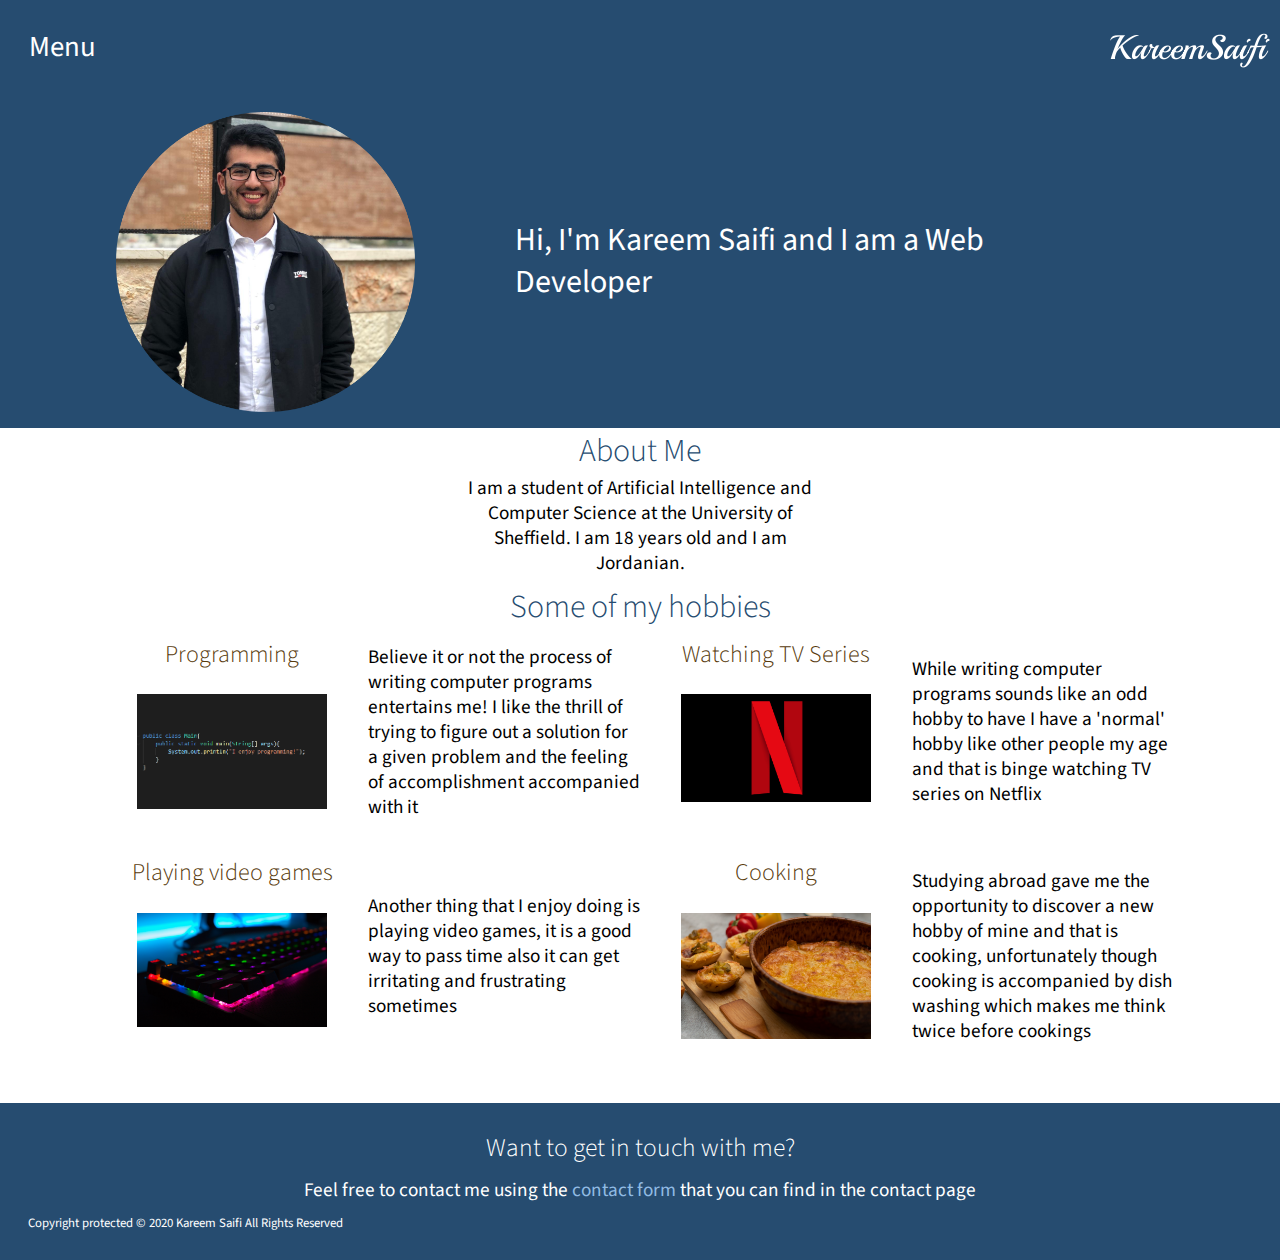
<file: index.html>
<!DOCTYPE html>
<html>
    <head>
        <title>Homepage</title>
        <meta author="Kareem Saifi" lang="en" />
        <meta name="viewport" content="width=device-width, initial-scale=1.0">
        <link href="Stylesheets/main.css" rel="stylesheet">
        <link rel="stylesheet" media="screen and (min-width: 900px)" href="Stylesheets/wide.css">
    </head>
    <body>
        <nav id="navigation">
            <a href = "index.html" class="nav_link">Home</a>
            <a href = "degree.html" class="nav_link">My Degree</a>
            <a href = "contact.html" class="nav_link">Contact Me</a>
        </nav>
        <div id="main">
        <header>
            <p id="menu" onClick="trigger()">Menu</p>
            <img src="Pictures/logo.png" id="logo" alt=''/>
        </header>
        <main>
            <section class="header_extension">
                <img src="Pictures/kareem.png" alt="A picture of Kareem Saifi"/>
                <p>Hi, I'm Kareem Saifi and I am a Web Developer</p> 
            </section>
            <section class="center_text">
                <h1>About Me</h1>
                <p>I am a student of Artificial Intelligence and Computer Science at the University of Sheffield. I am 18 years old and I am Jordanian.</p>
            </section>
            <section id ="hobbies">
                <h1>Some of my hobbies</h1>
                <div class = "grid">
                    <div class = "item grid">
                        <div class = "thumbnail">
                            <h2>Programming</h2>
                            <img id="coding" src="Pictures/coding.PNG" alt="An example code to demonstrate coding" />
                        </div>
                        <p>Believe it or not the process of writing computer programs entertains me! I like the thrill of trying to figure out a solution for a given problem and the feeling of accomplishment accompanied with it</p>         
                    </div>
                    <div class = "item grid">
                        <div class="thumbnail">
                            <h2>Watching TV Series</h2>
                            <img id="Netflix" src = "Pictures/netflixlogo.jpg" alt="a picture of netflix logo" />
                        </div>
                        <p>While writing computer programs sounds like an odd hobby to have I have a 'normal' hobby like other people my age and that is binge watching TV series on Netflix</p>
                    </div>
                    <div class = "item grid">
                        <div class = "thumbnail">
                            <h2>Playing video games</h2>
                            <img id="coding" src="Pictures/gaming.jpg" alt="A picture of an RGB keyboard to indicate gaming"/>
                        </div>
                        <p>Another thing that I enjoy doing is playing video games, it is a good way to pass time also it can get irritating and frustrating sometimes</p>         
                    </div>
                    <div class = "item grid">
                        <div class = "thumbnail">
                            <h2>Cooking</h2>
                            <img id="cooking" src="Pictures/cooking.jpg" alt="A picture of food" />
                        </div>
                        <p>Studying abroad gave me the opportunity to discover a new hobby of mine and that is cooking, unfortunately though cooking is accompanied by dish washing which makes me think twice before cookings</p>         
                    </div>
                </div>
            </section>
        </main>
        <footer>
            <h1 class = "footer_header">Want to get in touch with me?</h1>
            <p>Feel free to contact me using the <a href="contact.html" title="Contact page">contact form</a> that you can find in the contact page</a></p>
            <p id="copyright">Copyright protected &copy; 2020 Kareem Saifi All Rights Reserved</p>
        </footer>
        </div>
        <script src="Scripts/script.js"></script>
    </body>
</html>
</file>
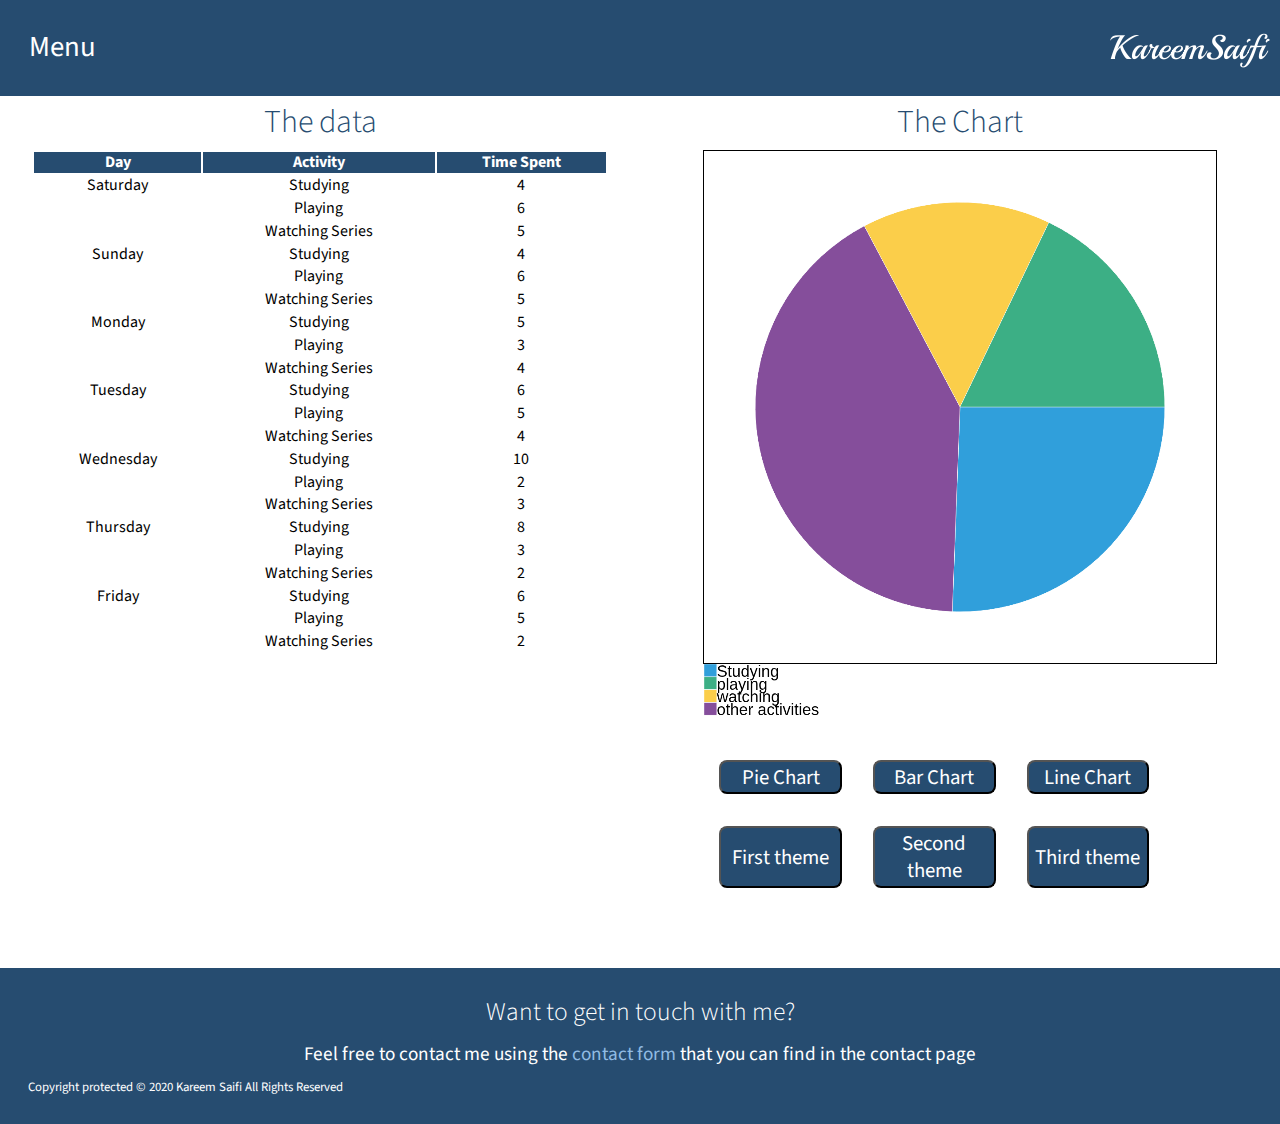
<file: canvas.html>
<!DOCTYPE html>
<html>
    <head>
        <title>Data Visualisation</title>
        <meta author="Kareem Saifi" lang="en" />
        <meta name="viewport" content="width=device-width, initial-scale=1.0">
        <link href="Stylesheets/main.css" rel="stylesheet">
        <link rel="stylesheet" media="screen and (min-width: 900px)" href="Stylesheets/wide.css">
    </head>
    <body>
        <nav id="navigation">
            <a href = "index.html" class="nav_link">Home</a>
            <a href = "degree.html" class="nav_link">My Degree</a>
            <a href = "contact.html" class="nav_link">Contact Me</a>
        </nav>
        <div id="main">
        <header>
            <p id="menu" onClick="trigger()">Menu</p>
            <img src="Pictures/logo.png" id="logo" alt=''/>
        </header>
        <main>
        <div class="grid">
            <div>
                <h1>The data</h1>
                <table>
                    <tr><th>Day</th><th>Activity</th><th>Time Spent</th></tr>
                    <tr><td>Saturday</td><td>Studying</td><td>4</td></tr>
                    <tr><td></td><td>Playing</td><td>6</td></tr>
                    <tr><td></td><td>Watching Series</td><td>5</td></tr>
                    <tr><td>Sunday</td><td>Studying</td><td>4</td></tr>
                    <tr><td></td><td>Playing</td><td>6</td></tr>
                    <tr><td></td><td>Watching Series</td><td>5</td></tr>
                    <tr><td>Monday</td><td>Studying</td><td>5</td></tr>
                    <tr><td></td><td>Playing</td><td>3</td></tr>
                    <tr><td></td><td>Watching Series</td><td>4</td></tr>
                    <tr><td>Tuesday</td><td>Studying</td><td>6</td></tr>
                    <tr><td></td><td>Playing</td><td>5</td></tr>
                    <tr><td></td><td>Watching Series</td><td>4</td></tr>
                    <tr><td>Wednesday</td><td>Studying</td><td>10</td></tr>
                    <tr><td></td><td>Playing</td><td>2</td></tr>
                    <tr><td></td><td>Watching Series</td><td>3</td></tr>
                    <tr><td>Thursday</td><td>Studying</td><td>8</td></tr>
                    <tr><td></td><td>Playing</td><td>3</td></tr>
                    <tr><td></td><td>Watching Series</td><td>2</td></tr>
                    <tr><td>Friday</td><td>Studying</td><td>6</td></tr>
                    <tr><td></td><td>Playing</td><td>5</td></tr>
                    <tr><td></td><td>Watching Series</td><td>2</td></tr>
                </table>
            </div>
            <div>
                <h1>The Chart</h1>
                <canvas id="canvas"></canvas>
                <canvas id="legend"></canvas>
                <div class="canvas_buttons">
                <button id="btn_pie">Pie Chart</button>
                <button id="btn_bar">Bar Chart</button>
                <button id="btn_line">Line Chart</button>
                </div>
                <div class = "canvas_buttons">
                <button id="btn_theme1">First theme</button>
                <button id="btn_theme2">Second theme</button>
                <button id="btn_theme3">Third theme</button>
                </div>
            </div>
        </main>
        <footer>
            <h1 class = "footer_header">Want to get in touch with me?</h1>
            <p>Feel free to contact me using the <a href="contact.html" title="Contact page">contact form</a> that you can find in the contact page</a></p>
            <p id="copyright">Copyright protected &copy; 2020 Kareem Saifi All Rights Reserved</p>
        </footer>
        </div>
        <script src="Scripts/script.js"></script>
        <script src="Scripts/canvas.js"></script>
    </body>
</html>
</file>
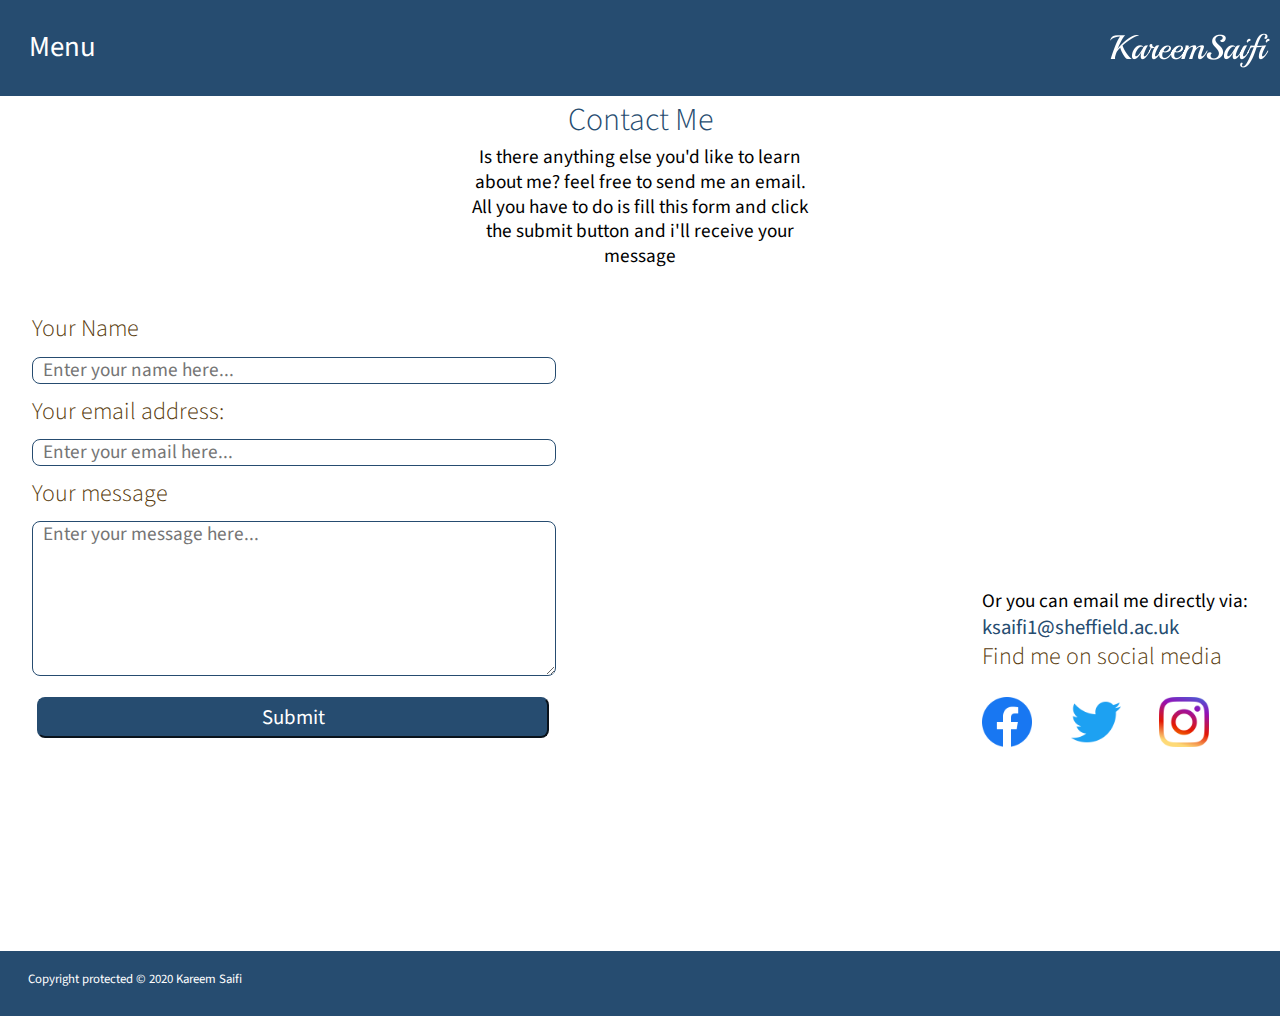
<file: contact.html>
<!DOCTYPE html>
<html lang="en">
    <head>
        <title>Contact Me</title>
        <meta author="Kareem Saifi" lang="en" charset="utf 8"/>
        <meta name="viewport" content="width=device-width, initial-scale=1.0">
        <link href="Stylesheets/main.css" rel="stylesheet">
        <link href="Stylesheets/wide.css" media="screen and (min-width: 1025px)" rel="stylesheet">
    </head>
    <body>
        <nav id="navigation">
            <a href = "index.html" class="nav_link">Home</a>
            <a href = "degree.html" class="nav_link">My Degree</a>
            <a href = "contact.html" class="nav_link">Contact Me</a>
        </nav>
        <div id="main">
        <header>
            <p id="menu" onClick="trigger()">Menu</p>
            <img src="Pictures/logo.png" id="logo" alt=''/>
        </header>
        <main>
            <section class="center_text">
                <h1>Contact Me</h1>
                <p>Is there anything else you'd like to learn about me? feel free to send me an email.</p>
                <p>All you have to do is fill this form and click the submit button and i'll receive your message</p>
            </section>
            <div class="grid">
                <div id="contact_form">
                    <form action="https://www.dcs.shef.ac.uk/cgi-intranet/public/FormMail.php" method="post" id="form">
                        <input type="hidden" name="recipients" value="ksaifi1@sheffield.ac.uk">
                        <ul>
                            <li>
                                <label for="from">Your Name</label>
                                <input type="text" id="from" name="from" class="input" placeholder="Enter your name here..." required>
                            </li>
                            <li>
                                <label for="email">Your email address:</label>
                                <input type="email" id="email" name="email" class="input" placeholder="Enter your email here..." required>
                            </li>
                            <li>
                                <label for="message">Your message</label>
                                <textarea form = "form" id="message" name="message" class="input" placeholder="Enter your message here..." required></textarea>
                            </li>
                            <li>
                                <input type="submit" name="submit" id="submit" class="button" value="Submit">
                            </li>
                        </ul>
                    </form>
                </div>
                <div id="external_contact">
                    <section id="direct_contact">
                        <p>Or you can email me directly via:</p>
                        <a class="email" href="mailto:ksaifi1@sheffield.ac.uk">ksaifi1@sheffield.ac.uk</a>
                    </section>
                    <section id="social">
                        <h2>Find me on social media</h1>
                        <div id="social_icons">
                            <a href="https://www.facebook.com/kareem.saifi02/" target="_blank"><img src="Pictures/facebook.png"/></a>
                            <a href="https://twitter.com/_kareemsaifi" target="_blank"><img src="Pictures/twitter.png"/></a>
                            <a href="https://www.instagram.com/_.kareemsaifi/" target="_blank"><img src="Pictures/instagram.png"/></a>
                        </div>
                    </section>
                </div>
            </div>
        </main>
        <footer class="short_footer">
            <p id="copyright">Copyright protected &copy; 2020 Kareem Saifi</p>
        </footer>
        </div>
        <script src="Scripts/script.js"></script>
    </body>
</html>
</file>
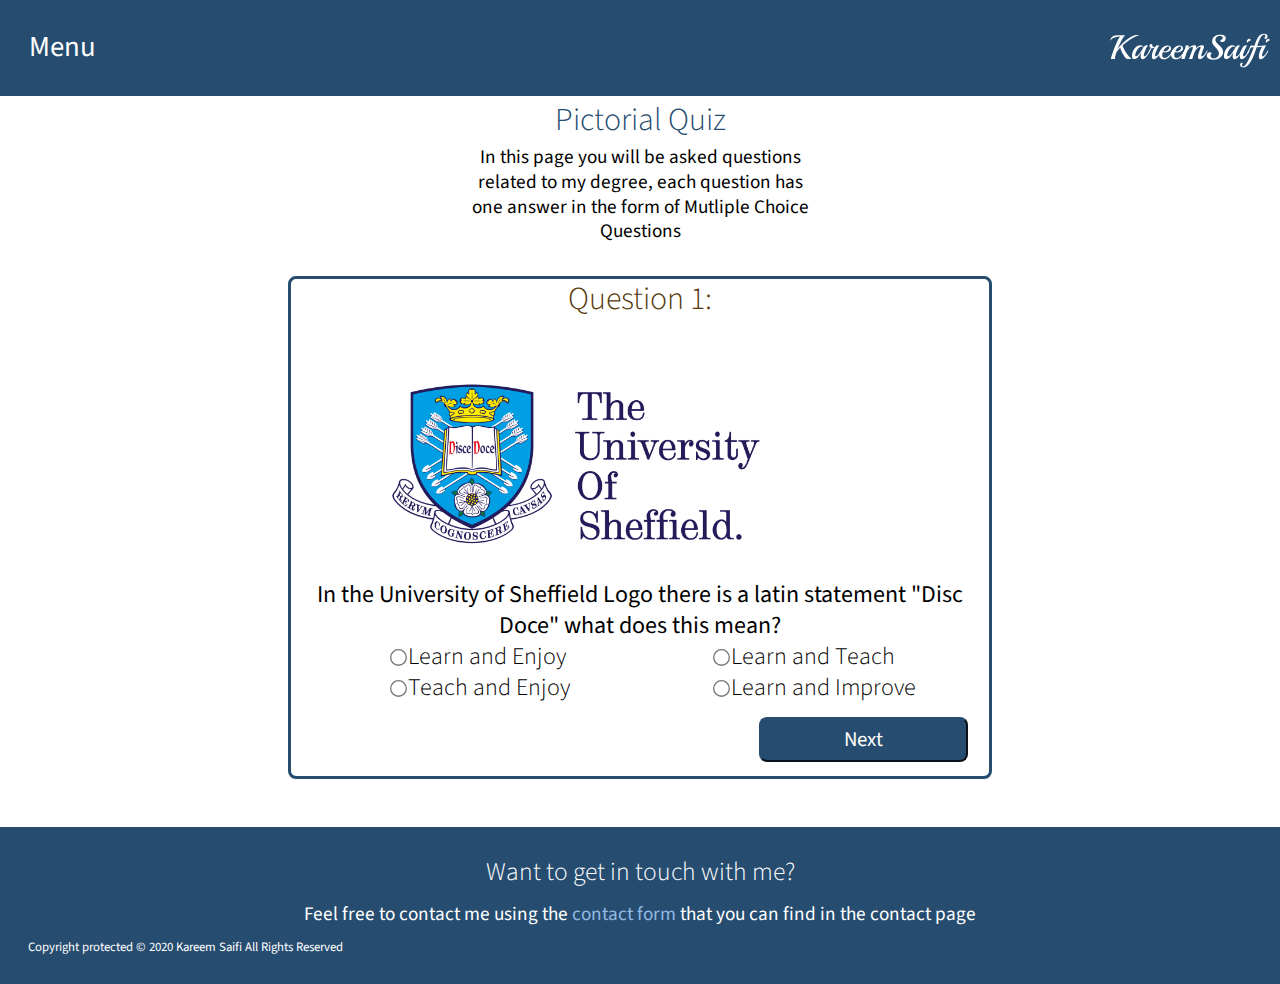
<file: quiz.html>
<!DOCTYPE html>
<html>
    <head>
        <title>Pictorial Quiz</title>
        <meta author="Kareem Saifi" lang="en" />
        <meta name="viewport" content="width=device-width, initial-scale=1.0">
        <link href="Stylesheets/main.css" rel="stylesheet">
        <link rel="stylesheet" media="screen and (min-width: 900px)" href="Stylesheets/wide.css">
    </head>
    <body>
        <nav id="navigation">
            <a href = "index.html" class="nav_link">Home</a>
            <a href = "degree.html" class="nav_link">My Degree</a>
            <a href = "contact.html" class="nav_link">Contact Me</a>
        </nav>
        <div id="main">
        <header>
            <p id="menu" onClick="trigger()">Menu</p>
            <img src="Pictures/logo.png" id="logo" alt=''/>
        </header>
        <main>
            <div class="center_text">
                <h1>Pictorial Quiz</h1>
                <p>In this page you will be asked questions related to my degree, each question has one answer in the form of Mutliple Choice Questions</p>
            </div>
            <div id="questions">
                <div class="question" id="question1">
                    <h2>Question 1:</h2>
                    <img src="Pictures/uos_logo.jpg" alt="University of Sheffield Logo">
                    <p>In the University of Sheffield Logo there is a latin statement "Disc Doce" what does this mean?</p>
                    <form id="firstQuestion">   
                        <div class="answers">
                            <div> 
                                <ul>
                                    <li>
                                        <input type="radio" name="Answer" id="first" value="">
                                        <label for="first">Learn and Enjoy</label>
                                    </li>
                                    <li>
                                        <input type="radio" name="Answer" id="second" value="">
                                        <label for="second">Teach and Enjoy</label>
                                    </li>
                                </ul>
                            </div>
                            <div>
                                <ul>
                                    <li>
                                        <input type="radio" name="Answer" id="third" value="a">
                                        <label for="third">Learn and Teach</label>       
                                    </li> 
                                    <li>
                                        <input type="radio" name="Answer" id="fourth" value="">
                                        <label for="fourth">Learn and Improve</label>
                                    </li>
                                </ul>
                            </div>
                        </div>
                            <button id="btn_next1" class="button next" type="button">Next</button>
                          
                    </form>
                </div>
                <div class="question" id="question2"> 
                    <h2>Question 2:</h2>
                    <img src="Pictures/programming.jpg" alt="A picture of a laptop with code">
                    <p>I have mentioned that java is an Object Oriented programming language, which of the below is not a programming language type</p>
                    <form id="secondQuestion">
                        <div class="answers">
                            <div> 
                                <ul>
                                    <li>
                                        <input type="radio" name="Answer" id="first" value="">
                                        <label for="first">Pseudo Programming Languages</label>
                                    </li>
                                    <li>
                                        <input type="radio" name="Answer" id="second" value="">
                                        <label for="second">Procedural Programming Languages</label>
                                    </li>
                                </ul>
                            </div>
                            <div>
                                <ul>
                                    <li>
                                        <input type="radio" name="Answer" id="third" value="a">
                                        <label for="third">Functional Programming Languages</label>       
                                    </li> 
                                    <li>
                                        <input type="radio" name="Answer" id="fourth" value="">
                                        <label for="fourth">All are valid</label>
                                    </li>
                                </ul>
                            </div>
                        </div>
                        <button id="btn_next2" class="button next" type="button">Next</button>   
                    </form>
                </div>
                <div class="question" id="question3">
                    <h2>Question 3:</h2>
                    <img src="Pictures/lecture_theater.jpg" alt="A picture of a lecture theater">
                    <p>What is the rank of the University of Sheffield in the world according to the 2021 QS World University Ranking</p>
                    <form id="thirdQuestion">
                        <div class="answers">
                            <div> 
                                <ul>
                                    <li>
                                        <input type="radio" name="Answer" id="first" value="">
                                        <label for="first">78th</label>
                                    </li>
                                    <li>
                                        <input type="radio" name="Answer" id="second" value="">
                                        <label for="second">80th</label>
                                    </li>
                                </ul>
                            </div>
                            <div>
                                <ul>
                                    <li>
                                        <input type="radio" name="Answer" id="third" value="a">
                                        <label for="third">117th</label>       
                                    </li> 
                                    <li>
                                        <input type="radio" name="Answer" id="fourth" value="">
                                        <label for="fourth">93rd</label>
                                    </li>
                                </ul>
                            </div>
                        </div>
                        <button id="btn_next3" class="button next" type="button">Submit</button>  
                    </form>
                </div>
                <div id = "score_div" class="question">
                    <h1>Congratulations! you have finished the quiz!</h1>
                    <h1>Your score was:</h1>
                    <h2><span id="score">a</span>/3</h2>
                    <h1>The correct answers were: </h1>
                    <ul>
                        <li>Learn and Teach</li>
                        <li>Pseudo Programming Languages</li>
                        <li>93rd</li>
                    </ul>
                </div>
            </div>
        </main>
        <footer>
            <h1 class = "footer_header">Want to get in touch with me?</h1>
            <p>Feel free to contact me using the <a href="contact.html" title="Contact page">contact form</a> that you can find in the contact page</a></p>
            <p id="copyright">Copyright protected &copy; 2020 Kareem Saifi All Rights Reserved</p>
        </footer>
        </div>
        <script src="Scripts/script.js"></script>
        <script src="Scripts/questions.js"></script>
    </body>
</html>
</file>
<file: Stylesheets/main.css>
@import url('https://fonts.googleapis.com/css2?family=Source+Sans+Pro&display=swap');

*{
    margin: 0;
    padding: 0;
    font-family: 'Source Sans Pro';
    line-height: 1.3em;
}


html{
    overflow-x: hidden;
}

header{
    background-color: #264c70;
    padding: 1em 0;
    display: grid;
    grid-template-columns: auto auto;
}


#menu{
    font-size: 1.8em;
    color: #fff;
    margin: auto 1em;
    border: 0;
    cursor: pointer;
}
#navigation{
  height: 100%; 
  width: 0; 
  position: fixed; /* Stay in place */
  z-index: 1; /* Stay on top */
  top: 0;
  left: 0;
  background-color: #264c70;
  overflow-x: hidden; /* Disable horizontal scroll */
}

#logo{
    justify-self: right;
    height: auto;
    max-width: 75%;
}
.nav_link{
    color: white;
    text-decoration: none;
    font-size: 1.5em;
    display: block;
    padding: 0.5em;
    margin: 0 auto;
}
.header_extension{
    background-color: #264c70;
    padding: 1em;
}
.header_extension p{
    font-size: 2em;
    color: white;
}
.header_extension img{
    max-width: 70%;
    display: block;
    margin: 0 auto;
}
h1{
    color: #264c70;
    font-weight: 300;
    font-size: 2em;
    text-align: center;
    margin-bottom: 0.125em;
    margin-top: 1em;
}
h2, h3{
    color: #573a0c;
    text-align: center;
    font-weight: 300;
    margin: 1em 0;
    
}

.center_text{
    margin: 1em 5em;
}

.center_text p{
    text-align: center;
}

#hobbies img{
    max-width:70%;
    display: block;
    margin: 1em auto;
}
.item{
    width: 70%;
    margin: 0 auto;
}
.item p{
    text-align: center;
}
.item img{
    max-height: 177px;
    margin: 0 auto;
    display: block;
}

.footer_header{
    color: white;
    font-size:  1.6em;
}

footer{
    background-color: #264c70;
    padding: 1em;
    margin-top: 3em; 
}
.short_footer{
    margin-top: 10em;
}
footer p{
    color: white;
    text-align: center;
}

footer a{
    color: #91BBE3;
    text-decoration: none;
}
#copyright{
    font-size: 0.8em;
    text-align: left;
    margin-top: 0.3em;
}
p{
    font-size: 1.2em;
}

.sgrid img{
    max-width: 100%;
}
.button{
    color: white;
    background-color: #264c70;
    padding: 1%;
    border-color: #264c70;
    margin: 4% auto;
    display: block;
    font-size: 1.3em;
    border-radius: 8px;
    width: 100%;
    outline-width: 0;
    cursor: pointer;
}
#quiz{
    width: 100%;
}
#hobbies{
    width: 85%;
    margin: 0 auto;
}

label{
    text-align: center;
    display: block;
    color: #573a0c;
    font-size: 1.5em;
    font-weight: 300;
    margin: 0.5em 0;
    
}

 .input{
    margin: 0 auto;
    display: block;
    width: 100%;
    border: solid #264c70 1px;
    font-size: 1.2em;
    border-radius: 8px;
    outline-width: 0;
    padding-left: 0.5em;
}

textarea{
    height: 8em;
}

#contact{
    width: 80%;
    margin: 0 auto;
    text-align: center;
}

.email{
    color: #264c70;
    text-decoration: none;
    font-size: 1.3em;
}

#social_icons{
    display: grid;
    grid-template-columns: auto auto auto;
    width: 50%;
    margin: 0 auto;
    row-gap: 1em;
}

#social_icons img{
    max-width: 50px;  
}

#social_icons a{
    justify-self: center;
}

#direct_contact{
    margin-left: 3%;
}

#contact_form{
    width: 80%;
    padding: 5%;
    margin: 0 auto; 
}

#submit{
    margin-left: 1%;
}

form ul{
    list-style-type: none;
}

.question{
    margin: 2em;
    border: solid 3px #264c70;
    border-radius: 8px;
}

.question img{
    max-width: 80%;
    display: block;
    margin: 0 auto;
}

#questions{
    width: 100%;
    margin: 0 auto;
}

#questions p{
    text-align: center;
}

.answers label{
    font-size: 1em;
    margin: 0;
    display: inline;
    color: black;
}
.next{
    width: 30%;
    margin: 2% 3% 2% auto;
}
#question2, #question3{
    display: none;
}
.answers{
    margin-left: 4%;
}
#score_div{
    display: none;
    padding: 15%;
}

.thumbnail img{
    display: block;
    margin: 0 auto;
}
#canvas{
    border: 1px solid black;
    margin: 0 auto;
    display: block;
}
th{
max-width: 100%;
    background-color: #264c70;
    color: white;
}
table{
    width: 90%;
    text-align: center;
    margin: 0 auto;
}
.canvas_buttons{
    width: 90%;
    display: grid;
    grid-template-columns: 30% 30% 30%;
    margin: 2em auto;
}
.canvas_buttons button{
    width: 80%;
    background-color: #264c70;
    color: white;
    justify-self: center;
    outline-width: 0;
    cursor: pointer;
    border-radius: 8px;
    padding: 1%;
    font-size: 1.3em;
}

#legend{
    margin: 0 auto;
    display: block;
    max-height: auto;
}

a{
    text-decoration: none;
    color: #264c70;
}
a:hover{
    font-weight: 600;
}
#score_div ul{
    list-style-type: none;
    text-align: center;
    font-size: 1.5em;
}
</file>
<file: Stylesheets/wide.css>
footer p,h1 {
    margin: 1%;
}
.grid{
    display: grid;
    grid-template-columns: 50% 50%;
    row-gap: 2em;
}
.item{
    width: 100%;
    margin-top: 0;
}
.header_extension{
    display: grid;
    grid-template-columns: 40% 60%;
}
.header_extension p{
    margin: auto 0;
}
.header_extension p{
    width: 70%;
}
.center_text{
    width: 350px;
    margin: 0 auto;
}
h2,h3{
    margin-top: 0;
}
#hobbies p{
    text-align: left;
    margin: auto 0;
}

.header_extension img{
    max-width: 60%;
    display: block;
    margin-left: autpo;
}

#special_header{
    font-size: 2em;
    color: white;
}



.sgrid{
    display: grid;
    grid-template-columns: 30% 30% 30%;
    column-gap: 4%;
    row-gap: 2em;
    margin: 2% 5%;
}

.sgrid .item{
    justify-content: center;
}
.sgrid .item p{
    justify-content: center;
    margin-top: 3%;
}

#social_icons a{
    justify-self: left;
}

#social_icons{
    display: grid;
    grid-template-columns: auto auto auto;
    width: 100%;
    margin: 0;
    row-gap: 1em;
}
#social h2{
    text-align: left;
}
#direct_contact{
    margin: 0;
}
#contact_form{
    margin: 0 0; 
}

label{
    text-align: left;
}

#external_contact{
    justify-self: right;
    margin-top: 50%;
    margin-right: 5%;
}

#questions{
    max-width: 60%;
}

.answers label{
    font-size: 1.5em;
    margin: 0;
    display: inline;
}
input[type='radio'] { transform: scale(1.3); height: 1em;}
.answers{
    display: grid;
    grid-template-columns: auto auto;
}

.answers div{
    justify-self: center;
}

.question h2{
    font-size: 2em;
}
.question p{
    font-size: 1.5em;
}
canvas{
    max-width: 80%;
}

.canvas_buttons{
    width: 80%;
    display: grid;
    grid-template-columns: 30% 30% 30%;
    margin: 2em auto;
}
.canvas_buttons button{
    width: 80%;
    background-color: #264c70;
    color: white;
    justify-self: center;
}
</file>
